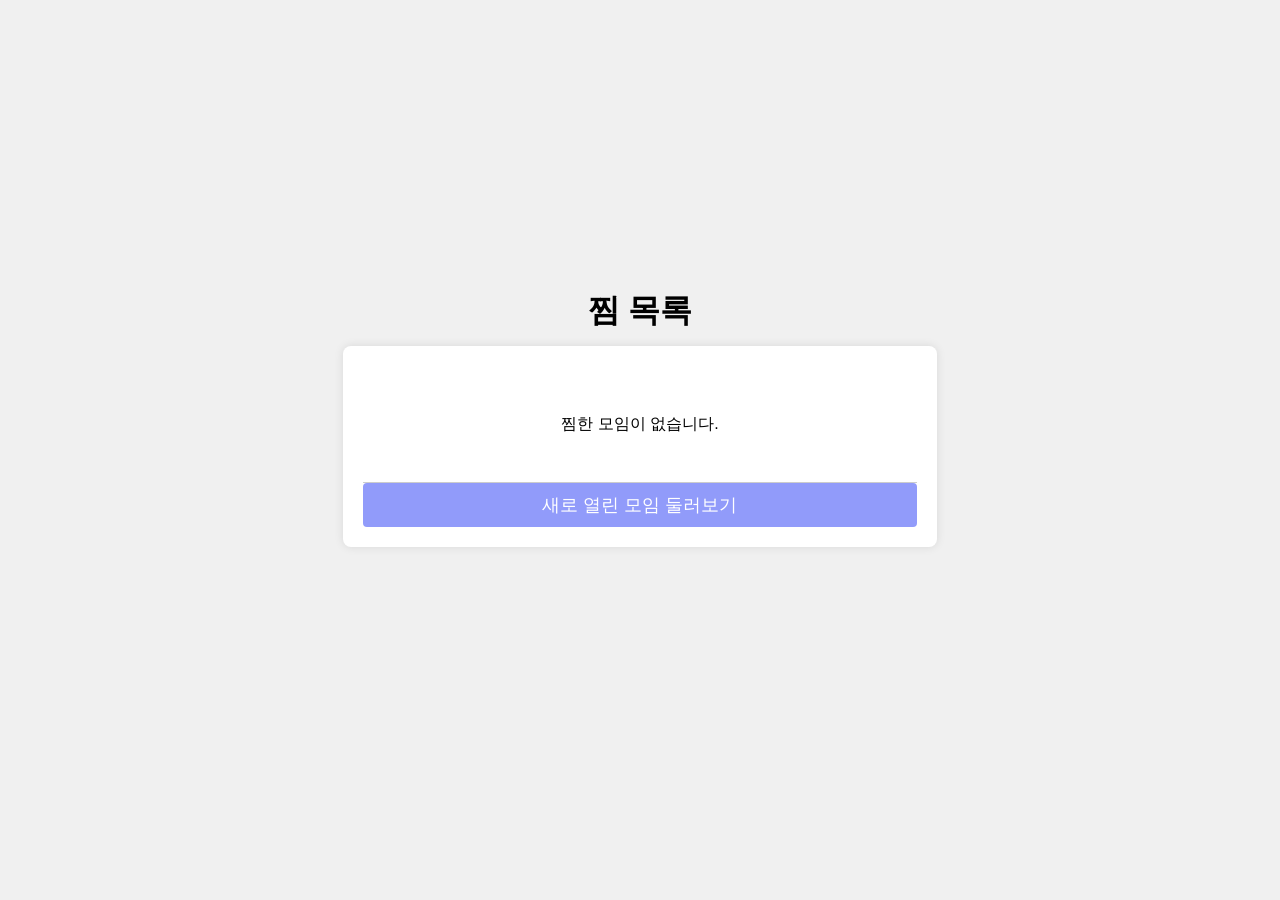
<file: src/main/resources/static/www/hwc/interestListFail.html>
<!doctype html>
<html lang="ko">
  <head>
    <meta charset="UTF-8" />
    <meta name="viewport" content="width=device-width, initial-scale=1.0" />
    <title>찜 목록(찜한 모임이 없을 경우)</title>
    <link rel="stylesheet" href="../css/reset.css" />
    <link rel="stylesheet" href="../css/common.css" />
    <link rel="stylesheet" href="../css/header.css" />
    <link rel="stylesheet" href="../css/main.css" />
    <link rel="stylesheet" href="../css/footer.css" />
    <style>
      body {
        display: flex;
        justify-content: center;
        align-items: center;
        height: 80vh;
        margin: 0;
        font-family: Arial, sans-serif;
        background-color: #f0f0f0;
      }
      .main {
        flex: 1;
        display: flex;
        justify-content: center;
        align-items: center;
        padding: 20px;
      }
      .main-inner {
        width: 100%;
        display: flex;
        flex-direction: column;
        justify-content: center;
        align-items: center;
        padding: 20px;
      }
      .interest-list {
        font-size: 24pt;
        font-weight: bold;
        margin-bottom: 20px;
      }
      .interest-container {
        background-color: #ffffff;
        padding: 20px;
        border-radius: 8px;
        box-shadow: 0 0 10px rgba(0, 0, 0, 0.1);
        max-width: 800px;
        width: 200%;
        box-sizing: border-box;
      }
      .interest-item {
        display: flex;
        flex-direction: column;
        align-items: center;
        justify-content: space-between;
        padding: 50px;
        border-bottom: 1px solid #ccc;
      }
      .interest-item:last-child {
        border-bottom: none;
      }
      .interest-new {
        width: 100%;
        padding: 10px;
        background-color: #919bfa;
        border: none;
        border-radius: 4px;
        color: white;
        font-size: 18px;
        cursor: pointer;
      }
    </style>
  </head>
  <body>
    <div class="wrap">
      <main class="main">
        <div class="main-inner">
          <div class="interest-list">찜 목록</div>
          <div class="interest-container">
            <div class="interest-item">찜한 모임이 없습니다.</div>
            <button type="button" class="interest-new">
              새로 열린 모임 둘러보기
            </button>
          </div>
        </div>
      </main>
    </div>
  </body>
</html>
</file>
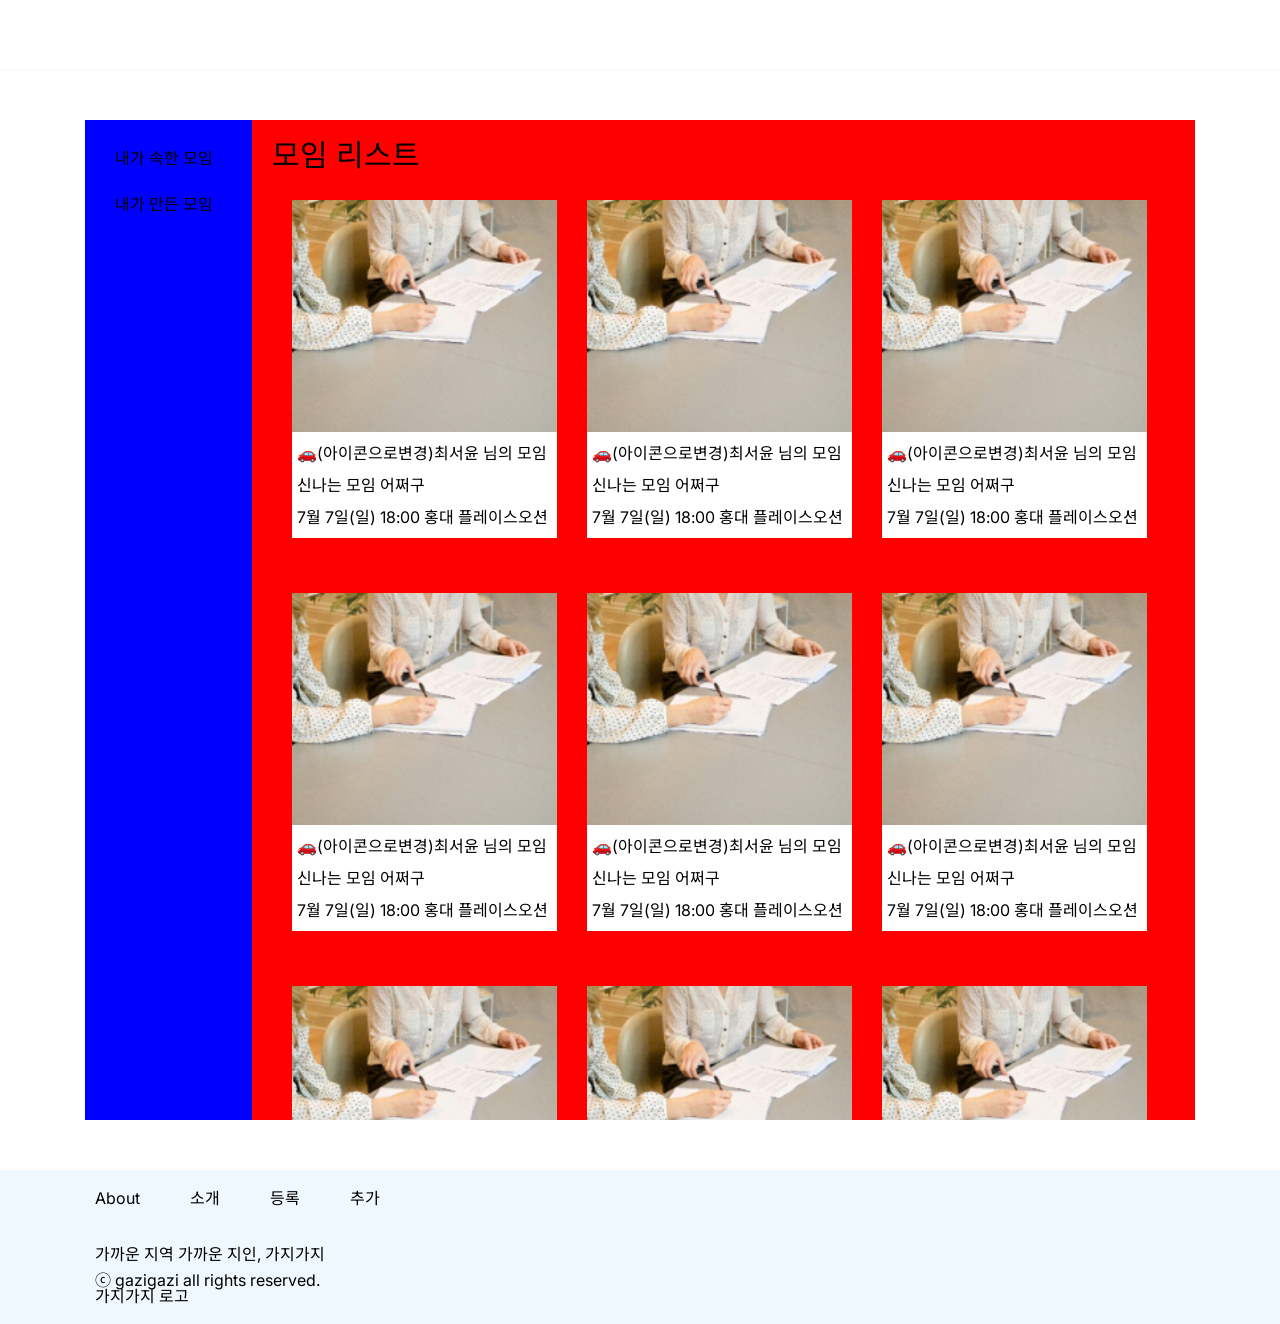
<file: src/main/resources/static/www/ysh/metting.html>
<!doctype html>
<html lang="en">
  <head>
    <meta charset="UTF-8" />
    <meta name="viewport" content="width=device-width, initial-scale=1.0" />
    <title>Document</title>
    <link rel="stylesheet" href="../css/reset.css" />
    <link rel="stylesheet" href="../css/common.css" />
    <link rel="stylesheet" href="../css/header.css" />
    <link rel="stylesheet" href="../css/main.css" />
    <link rel="stylesheet" href="../css/footer.css" />
    <style>
      .metting-inner {
        width: 100%;
        display: flex;
        height: 1000px;
      }
      .metting-sidebar-inner {
        background-color: blue;
        width: 15%;
        display: flex;
        flex-direction: column;
        gap: 30px;
        padding: 30px;
        height: 100%;
      }
      .caption-area {
        background-color: red;
        width: 85%;
        height: 100%;
        padding: 20px;
        overflow: hidden;
      }
      .img-wrap {
        display: flex;
        gap: 30px;
        flex-wrap: wrap;
        padding-top: 30px;
        padding-left: 20px;
      }
      .img-container {
        width: 30%;
        margin-bottom: 25px;
      }
      .caption-img {
        display: block;
      }
      .img-text-area {
        padding: 5px;
        background-color: white;
        line-height: 2;
        /* css 조금 깨져있음  */
        width: 100%;
        height: 100%;
        margin-top: -2px;
      }
      .font-size30 {
        font-size: 30px;
      }
      .cut-text {
        width: 100%;
        white-space: nowrap;
        overflow: hidden;
        text-overflow: ellipsis;
      }
      .container {
        position: relative;
        display: inline-block;
        z-index: 1;
        width: 100%;
        height: 100%;
      }
      .caption-img {
        display: block;
        width: 100%;
        transition: filter 0.3s;
      }
      .caption-img.blur {
        filter: blur(5px);
      }
      .buttons {
        position: absolute;
        top: 50%;
        left: 50%;
        transform: translate(-50%, -50%);
        display: none;
        gap: 10px;
      }
      .container:hover .caption-img {
        filter: blur(5px);
      }
      .container:hover .buttons {
        display: flex;
      }
      .button {
        padding: 10px 20px;
        background-color: rgba(255, 255, 255, 0.8);
        border: none;
        cursor: pointer;
      }
      .button-style {
        width: 50px;
        height: 50px;
      }
      .buttons-inner{
        display: flex;
        justify-content: center;
        align-items: center;
        flex-direction: column;
        gap: 5px;
      }
    </style>
  </head>
  <body>
    <div class="wrap">
      <header class="header"></header>
      <main class="main">
        <div class="main-inner">
          <div class="metting-inner">
            <div class="metting-sidebar-inner">
              <div>
                <a>내가 속한 모임</a>
              </div>
              <div>
                <a>내가 만든 모임</a>
              </div>
            </div>
            <div class="caption-area">
              <h1 class="font-size30">모임 리스트</h1>
              <!-- 스와이퍼 들어올수도 있음. -->
              <!-- 버튼 관련된건 media쪽에서 줄여야할듯. -->
              <div class="img-wrap">
                <div class="img-container">
                  <div>
                    <div class="container">
                      <!-- 얘 맵돌릴때 url 바꿔야함 -->
                      <img src="../images/meetinga.png"
                        class="caption-img"
                      ></img>
                      <div class="buttons">
                        <div class="buttons-inner">
                            <button class="button-style"></button>
                            <button class="button-style"></button>
                        </div>
                      </div>
                    </div>
                    <div class="img-text-area">
                        <!-- 얘 맵돌릴때 아이콘 바꿔야함 -->
                        <div class="cut-text">
                          🚗(아이콘으로변경)최서윤 님의 모임
                        </div>
                        <div class="cut-text">신나는 모임 어쩌구</div>
                        <div class="cut-text">
                          7월 7일(일) 18:00 홍대 플레이스오션
                        </div>
                      </div>
                  </div>
                </div>
                <div class="img-container">
                  <div>
                    <div class="container">
                      <!-- 얘 맵돌릴때 url 바꿔야함 -->
                      <img src="../images/meetinga.png"
                        class="caption-img"
                      ></img>
                      <div class="buttons">
                        <div class="buttons-inner">
                            <button class="button-style"></button>
                            <button class="button-style"></button>
                        </div>
                      </div>
                    </div>
                    <div class="img-text-area">
                        <!-- 얘 맵돌릴때 아이콘 바꿔야함 -->
                        <div class="cut-text">
                          🚗(아이콘으로변경)최서윤 님의 모임
                        </div>
                        <div class="cut-text">신나는 모임 어쩌구</div>
                        <div class="cut-text">
                          7월 7일(일) 18:00 홍대 플레이스오션
                        </div>
                      </div>
                  </div>
                </div>
                <div class="img-container">
                  <div>
                    <div class="container">
                      <!-- 얘 맵돌릴때 url 바꿔야함 -->
                      <img src="../images/meetinga.png"
                        class="caption-img"
                      ></img>
                      <div class="buttons">
                        <div class="buttons-inner">
                            <button class="button-style"></button>
                            <button class="button-style"></button>
                        </div>
                      </div>
                    </div>
                    <div class="img-text-area">
                        <!-- 얘 맵돌릴때 아이콘 바꿔야함 -->
                        <div class="cut-text">
                          🚗(아이콘으로변경)최서윤 님의 모임
                        </div>
                        <div class="cut-text">신나는 모임 어쩌구</div>
                        <div class="cut-text">
                          7월 7일(일) 18:00 홍대 플레이스오션
                        </div>
                      </div>
                  </div>
                </div>
                <div class="img-container">
                  <div>
                    <div class="container">
                      <!-- 얘 맵돌릴때 url 바꿔야함 -->
                      <img src="../images/meetinga.png"
                        class="caption-img"
                      ></img>
                      <div class="buttons">
                        <div class="buttons-inner">
                            <button class="button-style"></button>
                            <button class="button-style"></button>
                        </div>
                      </div>
                    </div>
                    <div class="img-text-area">
                        <!-- 얘 맵돌릴때 아이콘 바꿔야함 -->
                        <div class="cut-text">
                          🚗(아이콘으로변경)최서윤 님의 모임
                        </div>
                        <div class="cut-text">신나는 모임 어쩌구</div>
                        <div class="cut-text">
                          7월 7일(일) 18:00 홍대 플레이스오션
                        </div>
                      </div>
                  </div>
                </div>
                <div class="img-container">
                  <div>
                    <div class="container">
                      <!-- 얘 맵돌릴때 url 바꿔야함 -->
                      <img src="../images/meetinga.png"
                        class="caption-img"
                      ></img>
                      <div class="buttons">
                        <div class="buttons-inner">
                            <button class="button-style"></button>
                            <button class="button-style"></button>
                        </div>
                      </div>
                    </div>
                    <div class="img-text-area">
                        <!-- 얘 맵돌릴때 아이콘 바꿔야함 -->
                        <div class="cut-text">
                          🚗(아이콘으로변경)최서윤 님의 모임
                        </div>
                        <div class="cut-text">신나는 모임 어쩌구</div>
                        <div class="cut-text">
                          7월 7일(일) 18:00 홍대 플레이스오션
                        </div>
                      </div>
                  </div>
                </div>
                <div class="img-container">
                  <div>
                    <div class="container">
                      <!-- 얘 맵돌릴때 url 바꿔야함 -->
                      <img src="../images/meetinga.png"
                        class="caption-img"
                      ></img>
                      <div class="buttons">
                        <div class="buttons-inner">
                            <button class="button-style"></button>
                            <button class="button-style"></button>
                        </div>
                      </div>
                    </div>
                    <div class="img-text-area">
                        <!-- 얘 맵돌릴때 아이콘 바꿔야함 -->
                        <div class="cut-text">
                          🚗(아이콘으로변경)최서윤 님의 모임
                        </div>
                        <div class="cut-text">신나는 모임 어쩌구</div>
                        <div class="cut-text">
                          7월 7일(일) 18:00 홍대 플레이스오션
                        </div>
                      </div>
                  </div>
                </div>
                <div class="img-container">
                  <div>
                    <div class="container">
                      <!-- 얘 맵돌릴때 url 바꿔야함 -->
                      <img src="../images/meetinga.png"
                        class="caption-img"
                      ></img>
                      <div class="buttons">
                        <div class="buttons-inner">
                            <button class="button-style"></button>
                            <button class="button-style"></button>
                        </div>
                      </div>
                    </div>
                    <div class="img-text-area">
                        <!-- 얘 맵돌릴때 아이콘 바꿔야함 -->
                        <div class="cut-text">
                          🚗(아이콘으로변경)최서윤 님의 모임
                        </div>
                        <div class="cut-text">신나는 모임 어쩌구</div>
                        <div class="cut-text">
                          7월 7일(일) 18:00 홍대 플레이스오션
                        </div>
                      </div>
                  </div>
                </div>
                <div class="img-container">
                  <div>
                    <div class="container">
                      <!-- 얘 맵돌릴때 url 바꿔야함 -->
                      <img src="../images/meetinga.png"
                        class="caption-img"
                      ></img>
                      <div class="buttons">
                        <div class="buttons-inner">
                            <button class="button-style"></button>
                            <button class="button-style"></button>
                        </div>
                      </div>
                    </div>
                    <div class="img-text-area">
                        <!-- 얘 맵돌릴때 아이콘 바꿔야함 -->
                        <div class="cut-text">
                          🚗(아이콘으로변경)최서윤 님의 모임
                        </div>
                        <div class="cut-text">신나는 모임 어쩌구</div>
                        <div class="cut-text">
                          7월 7일(일) 18:00 홍대 플레이스오션
                        </div>
                      </div>
                  </div>
                </div>
                <div class="img-container">
                  <div>
                    <div class="container">
                      <!-- 얘 맵돌릴때 url 바꿔야함 -->
                      <img src="../images/meetinga.png"
                        class="caption-img"
                      ></img>
                      <div class="buttons">
                        <div class="buttons-inner">
                            <button class="button-style"></button>
                            <button class="button-style"></button>
                        </div>
                      </div>
                    </div>
                    <div class="img-text-area">
                        <!-- 얘 맵돌릴때 아이콘 바꿔야함 -->
                        <div class="cut-text">
                          🚗(아이콘으로변경)최서윤 님의 모임
                        </div>
                        <div class="cut-text">신나는 모임 어쩌구</div>
                        <div class="cut-text">
                          7월 7일(일) 18:00 홍대 플레이스오션
                        </div>
                      </div>
                  </div>
                </div>
                <div class="img-container">
                  <div>
                    <div class="container">
                      <!-- 얘 맵돌릴때 url 바꿔야함 -->
                      <img src="../images/meetinga.png"
                        class="caption-img"
                      ></img>
                      <div class="buttons">
                        <div class="buttons-inner">
                            <button class="button-style"></button>
                            <button class="button-style"></button>
                        </div>
                      </div>
                    </div>
                    <div class="img-text-area">
                        <!-- 얘 맵돌릴때 아이콘 바꿔야함 -->
                        <div class="cut-text">
                          🚗(아이콘으로변경)최서윤 님의 모임
                        </div>
                        <div class="cut-text">신나는 모임 어쩌구</div>
                        <div class="cut-text">
                          7월 7일(일) 18:00 홍대 플레이스오션
                        </div>
                      </div>
                  </div>
                </div>
                <!-- 이이상은 못불러오는데 아래로 내리면 .... -->
              </div>
            </div>
          </div>
        </div>
      </main>
      <footer class="footer">
        <div class="footer-inner">
          <div class="footer-menu">
            <ul class="footer-menu-list">
              <li><a href="#">About</a></li>
              <li><a href="#">소개</a></li>
              <li><a href="#">등록</a></li>
              <li><a href="#">추가</a></li>
            </ul>
          </div>
          <div class="footer-description">
            가까운 지역 가까운 지인, 가지가지
          </div>
          <div>ⓒ gazigazi all rights reserved.</div>
          <p>가지가지 로고</p>
        </div>
      </footer>
    </div>
    <script>
      // 마우스 엔터 시 img 태그를 바꿔치기 하는게 제일 편해보임
      window.addEventListener("mouseenter", () => {});
    </script>
  </body>
</html>
</file>
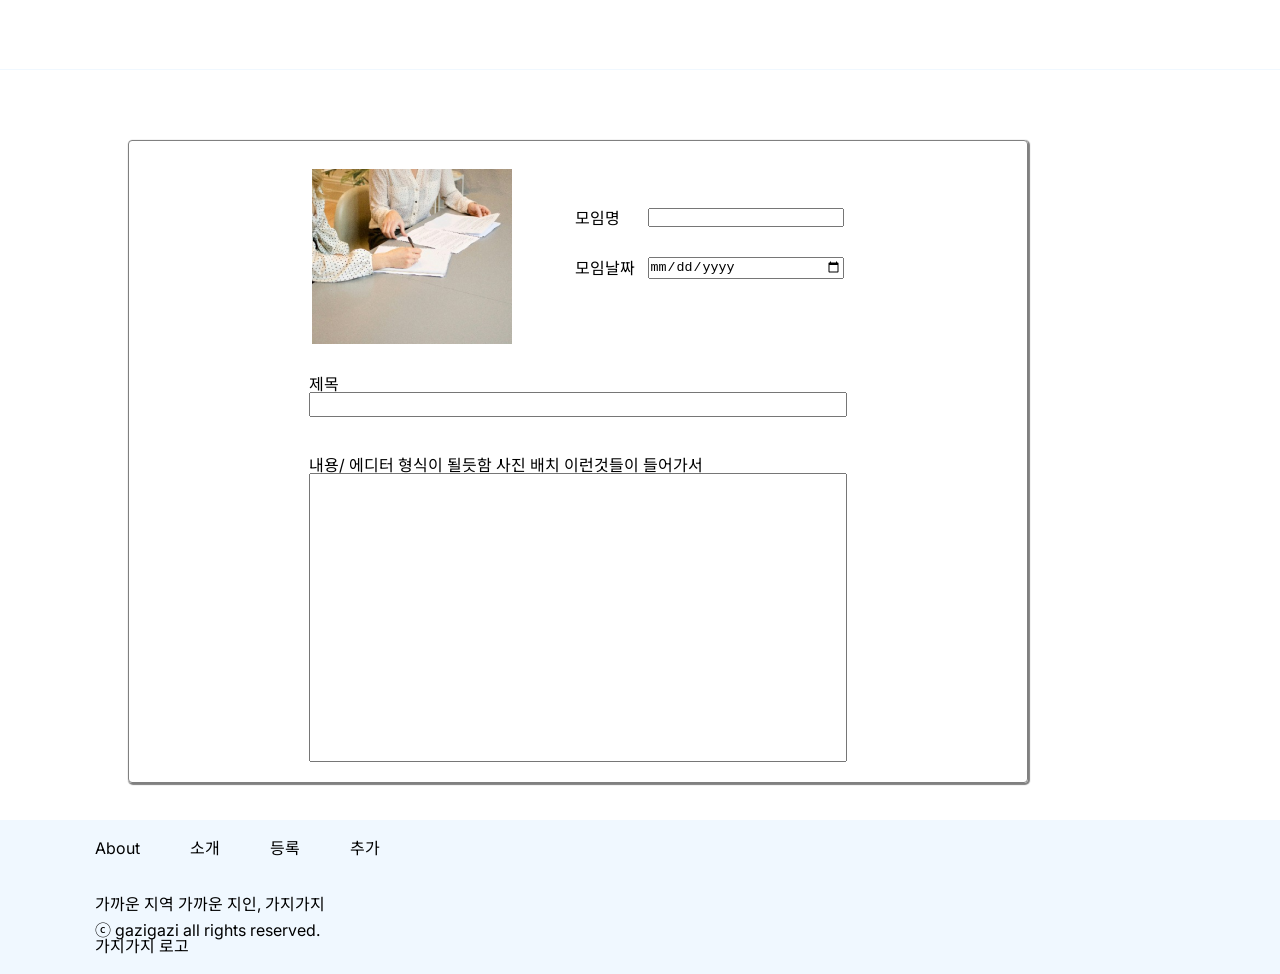
<file: src/main/resources/static/www/ysh/mettingnotice.html>
<!doctype html>
<html lang="en">
  <head>
    <meta charset="UTF-8" />
    <meta name="viewport" content="width=device-width, initial-scale=1.0" />
    <title>Document</title>
    <link rel="stylesheet" href="../css/reset.css" />
    <link rel="stylesheet" href="../css/common.css" />
    <link rel="stylesheet" href="../css/header.css" />
    <link rel="stylesheet" href="../css/main.css" />
    <link rel="stylesheet" href="../css/footer.css" />
    <style>
      .func-main {
        width: 100%;
        height: 100%;
        padding: 20px;
      }
      .func-main-inner {
        width: 98%;
        height: 98%;
        border-radius: 4px;
        background-color: white;
        margin: 0 auto;
      }
      .flex-column {
        display: flex;
        justify-content: center;
        flex-direction: column;
      }
    </style>
  </head>

  <body>
    <div class="wrap">
      <header class="header"></header>
      <main class="main">
        <div class="main-inner">
          <div
            style="
              display: flex;
              flex-direction: column;
              width: 100%;
              text-align: center;
            "
          >
            <div class="func-main" style="width: 100%; height: 650px">
              <div class="func-main-inner" style="max-width: 1024px">
                <div
                  style="
                    display: flex;
                    justify-content: center;
                    align-items: center;
                    flex-direction: column;
                    gap: 30px;
                    max-width: 900px;
                    border: 1px solid gray;
                    border-radius: 4px;
                    box-shadow: 1px 1px 1px 1px gray;
                  "
                >
                  <!-- 굳이 해당 모임 타고 들어왔는데 보여줄 필요가 있나 싶어서 뺌 -->
                  <div
                    style="
                      display: flex;
                      width: 100%;
                      height: 205px;
                      justify-content: center;
                      align-items: center;
                      gap: 63px;
                    "
                  >
                    <div style="/* width: 50%; */ height: 150px">
                      <img src="../images/meetinga.png" />
                    </div>
                    <div style="width: 30%">
                      <div
                        style="display: flex; flex-direction: column; gap: 30px"
                      >
                        <div
                          style="
                            display: flex;
                            align-items: center;
                            justify-content: space-between;
                            text-align: left;
                          "
                        >
                          <label for="mettingname" style="width: 25%"
                            >모임명</label
                          >
                          <input id="mettingname" style="width: 73%" />
                        </div>
                        <div
                          style="
                            display: flex;
                            justify-content: space-between;
                            align-items: center;
                            text-align: left;
                          "
                        >
                          <label for="mettingdata" style="width: 25%"
                            >모임날짜</label
                          >
                          <input
                            id="mettingdata"
                            type="date"
                            style="width: 73%"
                          />
                        </div>
                      </div>
                    </div>
                  </div>
                  <div
                    style="
                      display: flex;
                      flex-direction: column;
                      gap: 20px;
                      width: 100%;
                      justify-content: center;
                      align-items: center;
                    "
                  >
                    <div
                      class="flex-column"
                      style="text-align: left; width: 60%"
                    >
                      <label for="noticeid">제목</label>
                      <input id="noticeid" style="padding: 3px" />
                    </div>
                    <div
                      class="flex-column"
                      style="text-align: left; width: 60%; padding: 20px 0"
                    >
                      <label for="noticecontent" style="width: 100%"
                        >내용/ 에디터 형식이 될듯함 사진 배치 이런것들이
                        들어가서</label
                      >
                      <textarea
                        id="noticecontent"
                        rows="10"
                        style="
                          resize: none;
                          padding: 10px;
                          line-height: 2;
                          width: 100%;
                        "
                      ></textarea>
                    </div>
                  </div>
                </div>
              </div>
            </div>
          </div>
        </div>
      </main>
      <footer class="footer">
        <div class="footer-inner">
          <div class="footer-menu">
            <ul class="footer-menu-list">
              <li><a href="#">About</a></li>
              <li><a href="#">소개</a></li>
              <li><a href="#">등록</a></li>
              <li><a href="#">추가</a></li>
            </ul>
          </div>
          <div class="footer-description">
            가까운 지역 가까운 지인, 가지가지
          </div>
          <div>ⓒ gazigazi all rights reserved.</div>
          <p>가지가지 로고</p>
        </div>
      </footer>
    </div>
  </body>
</html>
</file>
<file: src/main/resources/static/www/css/common.css>
/* font 는 임시 입니다. pretendard,NotoSansKR 사용 예정 */
/* font 추가하시고싶으면 말해주세요 */

@charset "utf-8";
@import url("https://fonts.googleapis.com/css2?family=Noto+Sans+KR:wght@100..900&display=swap");
@import url("https://fonts.googleapis.com/css2?family=Inter&display=swap");

* {
  margin: 0px;
  padding: 0px;
  /* 옵션 */
  outline-style: none;
  box-sizing: border-box;
}
a {
  text-decoration: none;
  color: #000;
}
html {
  /* 가로 스크롤 없애기 */
  overflow-x: hidden;
}
body {
  font-family: "Inter", "Noto Sans KR", sans-serif;
  font-style: normal;
  font-weight: 400;
  font-optical-sizing: auto;
}

.wrap {
  padding-top: 70px;
}
</file>
<file: src/main/resources/static/www/css/header.css>
.header {
  position: fixed;
  top: 0;
  left: 0;
  width: 100%;
  height: 70px;
  display: block;
  border-bottom: 1px solid aliceblue;
  /* z-index: 999999; */
  background-color: white;
}

.header-inner {
  width: calc(100% - 150px);
  max-width: 1170px;
  height: 100%;
  display: flex;
  align-items: center;
  justify-content: space-between;
  margin: 0 auto;
}
.header-logo {
  display: flex;
  align-items: center;
  justify-content: center;
}
.header-menu-list {
  display: flex;
  align-items: center;
  justify-content: center;
  gap: 70px;
  margin-top: 10px;
  margin-left: 250px;
}

.header-icon-list {
  display: flex;
  align-items: center;
  justify-content: center;
  gap: 25px;
  margin-top: 10px;
}

.test-inner {
  width: calc(100% - 150px);
  max-width: 1170px;
  margin: 0 auto;
  height: 1000px;
  background-color: aliceblue;
}
</file>
<file: src/main/resources/static/www/css/main.css>
.main {
}
.main-inner {
  width: calc(100% - 150px);
  max-width: 1170px;
  height: auto;
  display: flex;
  flex-direction: column;
  align-items: center;
  justify-content: center;
  margin: 0 auto;
  margin-top: 50px;
  padding: 0 10px;
}
.main-top {
  width: 100%;
  margin: 0 auto;
}
.mt-searchbox-div {
  display: flex;
  justify-content: center;
  align-items: center;
  height: 100%;
  margin-bottom: 40px;
}
.mt-searchbox {
  width: 600px;
  height: 50px;
  background-color: aliceblue;
  border-radius: 25px;
}
.mt-category-div {
  width: 100%;
  height: 200px;
  margin-bottom: 50px;
  background-color: aliceblue;
}
.main-mid {
  width: 100%;
}
.main-mid h1 {
  font-size: 18px;
  margin-bottom: 10px;
}
.mm-meeting-picks {
}
.mm-meeting-list {
  display: flex;
  gap: 20px;
  width: 100%;
  height: 285px;
  margin-bottom: 40px;
}
.list-box {
  display: block;
  width: 220px;
  height: 285px;
  background-color: aliceblue;
}
.list-box-img {
  display: block;
  width: 220px;
  height: 150px;
  background: url("../images/meetinga.png") no-repeat center;
  background-size: cover;
  border-radius: 15px 15px 0px 0px;
  margin-bottom: 5px;
}
.list-box-title {
  padding: 5px;
}
.list-box-text {
  padding: 5px;
}
.list-box-place {
  font-size: 14px;
  padding: 5px;
}
.list-box-day {
  font-size: 12px;
  padding: 5px;
}
.main-bottom {
  display: flex;
  justify-content: space-between;
  width: 100%;
}
.main-bottom h1 {
  font-size: 18px;
  margin-bottom: 10px;
}
.mb-event-div {
}
.mb-rank-div {
}
.mb-event-list {
  width: 500px;
  height: 300px;
  background-color: aliceblue;
}
.mb-rank-list {
  width: 600px;
  height: 300px;
  background-color: aliceblue;
}
</file>
<file: src/main/resources/static/www/css/footer.css>
.footer {
  background-color: aliceblue;
  margin-top: 50px;
}

.footer-inner {
  width: calc(100% - 150px);
  max-width: 1170px;
  /* height: auto; */
  margin: 0 auto;
  padding: 20px 20px;
}
.footer-menu-list {
  display: flex;
  gap: 50px;
  margin-bottom: 40px;
}
.footer-description {
  margin-bottom: 10px;
}
</file>
